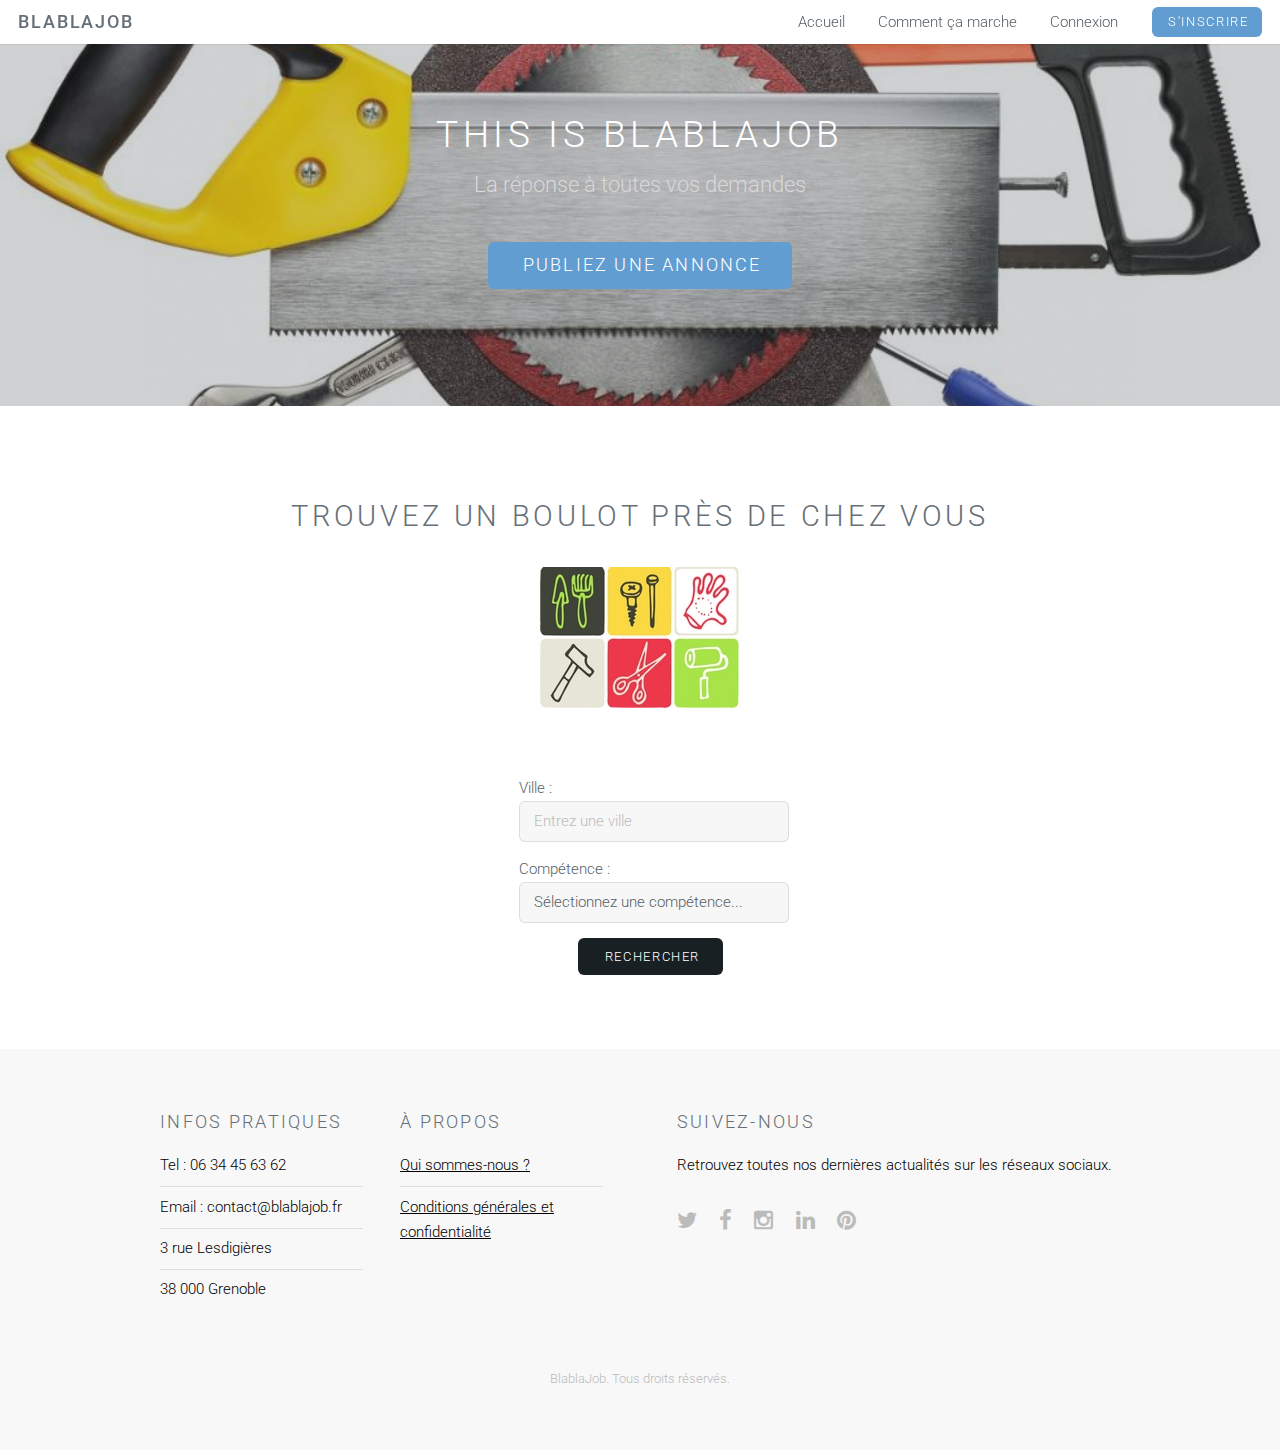
<file: projet_web/src/main/webapp/index.html>
<!DOCTYPE html>

<html>
    <head>
        <title>BlablaJob</title>
        <meta charset="UTF-8">
        <meta name="viewport" content="width=device-width, initial-scale=1.0">
        
        <!--Script-->
        <script src="js/jquery.min.js"></script>
        <script src="js/skel.min.js"></script>
        <script src="js/init.js"></script>
    </head>
    
    
    <body>

        <!-- Header A mettre sur chaque page html/jsp -->
        <header id="header">
            <h1><a>BlablaJob</a></h1>
            <nav id="nav">
                <ul>
                    <li><a href="index.html">Accueil</a></li>
                    <li><a href="comment_ca_marche.html">Comment ça marche</a></li>
                    <li><a href="connexion.jsp">Connexion</a></li>
                    <li><a href="inscrire.jsp" class="button special">S'inscrire</a></li>
                </ul>
            </nav>
        </header>

        <!-- Banner -->
        <section id="banner">
            <div class="inner">
                <h2>This is BlablaJob</h2>
                <p>La réponse à toutes vos demandes</p>
                <div class="actions">
                    <a href="poster_annonce_non_co.html" class="button big special">Publiez une annonce</a>
                </div>
            </div>
        </section>

        <!-- One -->
        <section id="one" class="wrapper style1">
            <header class="major">
                <h2>Trouvez un boulot près de chez vous </h2>
                <img src="images/logo.jpg" alt="Logo de BlablaJob" />
            </header>

            <div class="container">
                <div class="row">
                    <div id="section_1">
                        <form method="post" action="controleurtache">
                            <div class="form_row"> 
                                <label for="ville">Ville : </label>
                                <input class="main" type="text" name="city" value="" placeholder="Entrez une ville" /> </div>
                            <div class="form_row"> 
                                <label for="competence">Compétence : </label>
                                <select class="main" name="skill">
                                    <option value="-1">Sélectionnez une compétence...</option>
                                    <option value="1">Bricolage</option>
                                    <option value="2">Ménage</option>
                                    <option value="3">Jardinage</option>
                                    <option value="4">Pyrogravure sur boîte de camembert</option>
                                    <option value="5">Peinture</option>
                                    <option value="6">Réparation</option>
                                    <option value="7">Cuisine</option>
                                    <option value="8">Aide à la personne</option>
                                </select>
                            </div>
                            <div class="form_row" id="recherche"> 
                                <input class="main" type="submit" value="Rechercher" name="search" />
                                <input type="hidden" name="action" value="rechercher2" />
                            </div>        
                        </form>
                    </div>
                </div>
            </div>
        </section><!-- end of section 1 -->		

        <!-- Footer PAREIL A mettre sur chaque page jsp/html-->
        <footer id="footer">
            <div class="container">
                <div class="row double">
                    <div class="6u">
                        <div class="row collapse-at-2">
                            <div class="6u">
                                <h3>Infos pratiques</h3>
                                <ul class="alt">
                                    <li> Tel : 06 34 45 63 62</li>
                                    <li> Email : contact@blablajob.fr </li>
                                    <li> 3 rue Lesdigières </li>
                                    <li>  38 000 Grenoble</li>
                                </ul>
                            </div>
                            <div class="6u">
                                <h3>À propos</h3>
                                <ul class="alt">
                                    <li><a href="quisommesnous.html">Qui sommes-nous ?</a></li>
                                    <li><a href="conditions.html">Conditions générales et confidentialité</a></li>
                                </ul>
                            </div>
                        </div>
                    </div>
                    <div class="6u">
                        <h3>Suivez-nous</h3>
                        <p> Retrouvez toutes nos dernières actualités sur les réseaux sociaux. </p>
                        <ul class="icons">
                            <li><a href="https://twitter.com/" class="icon fa-twitter"><span class="label">Twitter</span></a></li>
                            <li><a href="https://www.facebook.com/" class="icon fa-facebook"><span class="label">Facebook</span></a></li>
                            <li><a href="https://www.instagram.com/" class="icon fa-instagram"><span class="label">Instagram</span></a></li>
                            <li><a href="https://fr.linkedin.com/" class="icon fa-linkedin"><span class="label">LinkedIn</span></a></li>
                            <li><a href="https://fr.pinterest.com/" class="icon fa-pinterest"><span class="label">Pinterest</span></a></li>
                        </ul>
                    </div>
                </div>
                <ul class="copyright">
                    <li>BlablaJob. Tous droits réservés.</li>
                </ul>
            </div>
        </footer>

    </body>
</html>
</file>
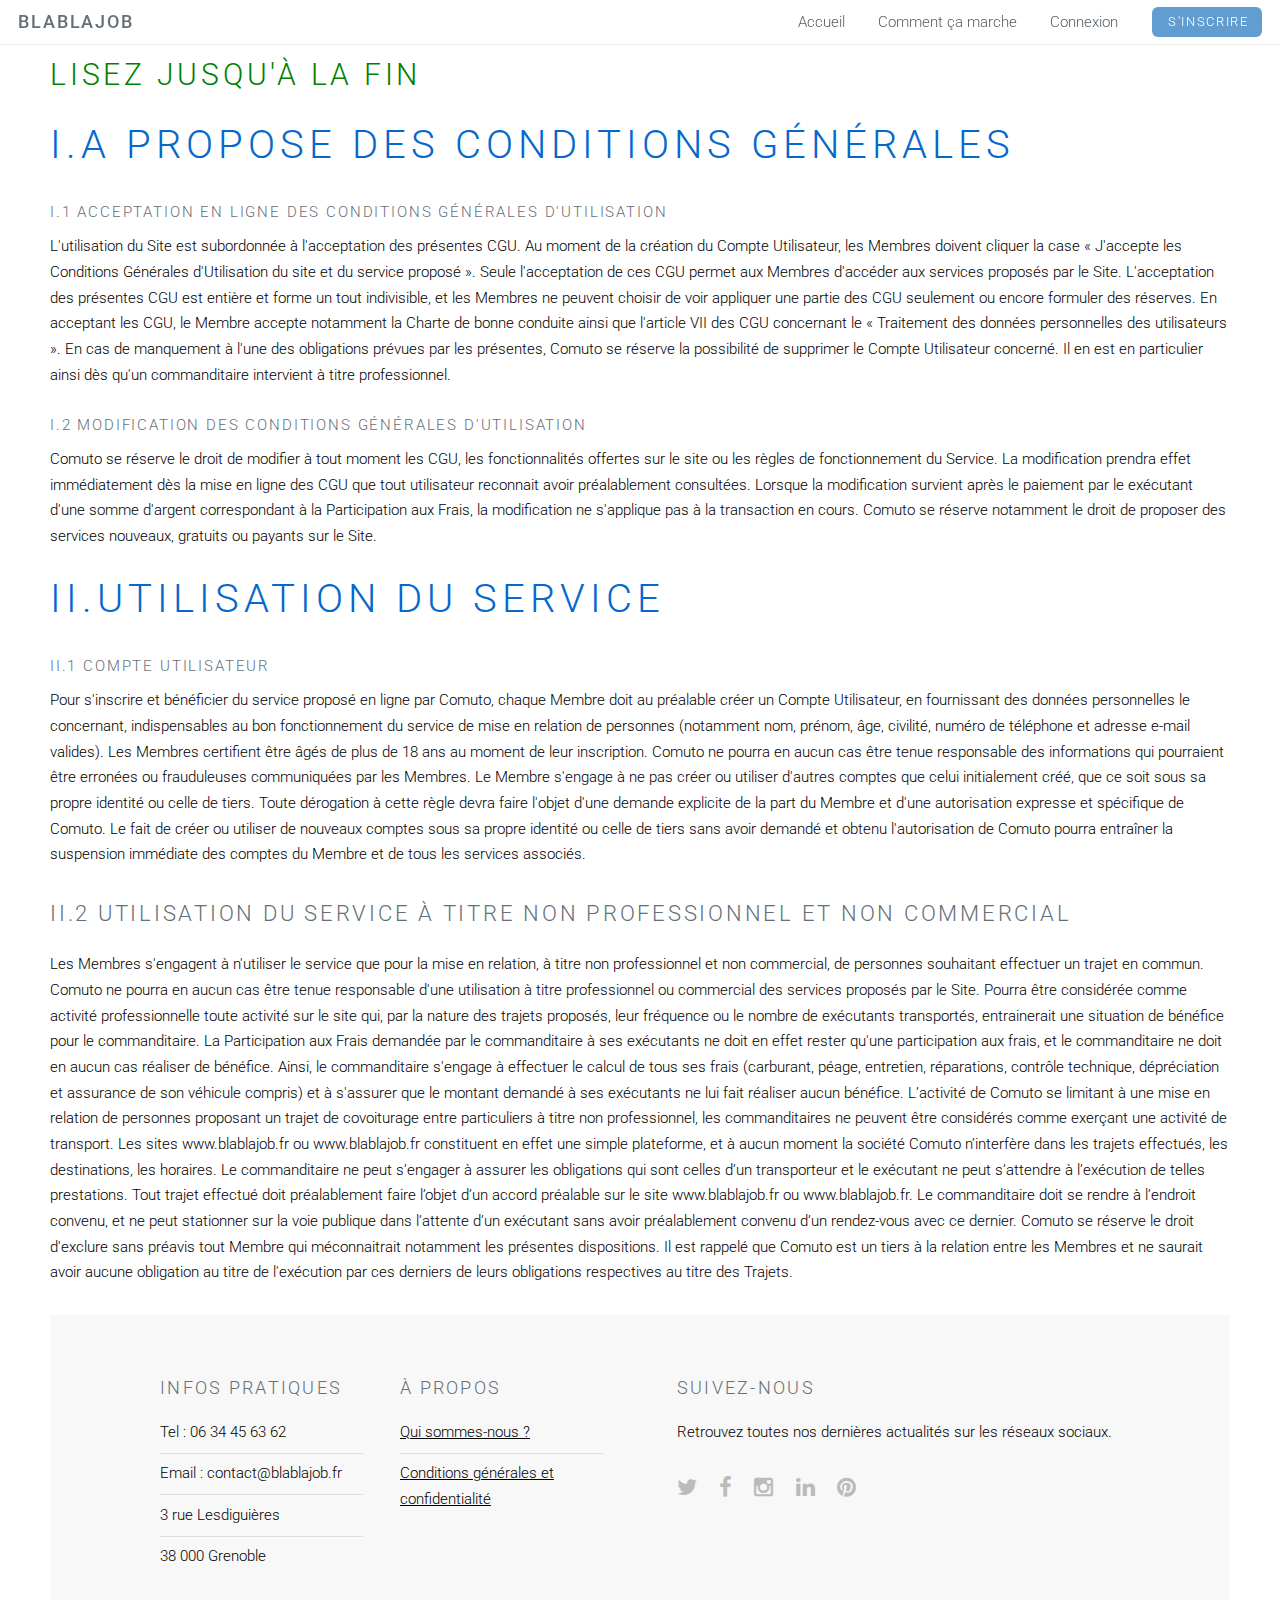
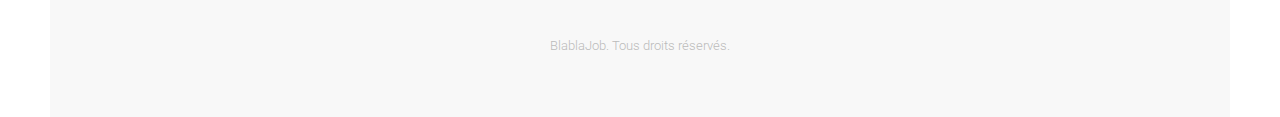
<file: projet_web/src/main/webapp/conditions.html>
<!DOCTYPE html>
<!--
To change this license header, choose License Headers in Project Properties.
To change this template file, choose Tools | Templates
and open the template in the editor.
-->
<html>


    <head>
        <title>Conditions générales | BlaBlaJob </title>
        <meta charset="UTF-8">
        <meta name="viewport" content="width=device-width, initial-scale=1.0">
        
        <script src="js/jquery.min.js"></script>
        <script src="js/skel.min.js"></script>
        <script src="js/init.js"></script>
        <link rel="stylesheet" type="text/css" href="./css/comment_ca_marche.css"/>
    </head>

    <body>
        <!-- Header A mettre sur chaque page html/jsp -->
        <header id="header">
            <h1><a>BlablaJob</a></h1>
            <nav id="nav">
                <ul>
                    <li><a href="index.html">Accueil</a></li>
                    <li><a href="comment_ca_marche.html">Comment ça marche</a></li>
                    <li><a href="connexion.jsp">Connexion</a></li>
                    <li><a href="inscrire.jsp" class="button special">S'inscrire</a></li>
                </ul>
            </nav>
        </header>
        <br/>
        <p></p>

        <h2 class="comment">Lisez jusqu'à la fin</h2>

        <h1 class="commentbis">
            I.A propose des conditions générales
        </h1>
        <h1>I.1 Acceptation en ligne des Conditions Générales d'Utilisation</h1>

 
        <p>
L'utilisation du Site est subordonnée à l'acceptation des présentes CGU. Au moment de la création du Compte Utilisateur, les Membres doivent cliquer la case « J'accepte les Conditions Générales d'Utilisation du site et du service proposé ».
Seule l'acceptation de ces CGU permet aux Membres d'accéder aux services proposés par le Site. L'acceptation des présentes CGU est entière et forme un tout indivisible, et les Membres ne peuvent choisir de voir appliquer une partie des CGU seulement ou encore formuler des réserves.
En acceptant les CGU, le Membre accepte notamment la Charte de bonne conduite ainsi que l'article VII des CGU concernant le « Traitement des données personnelles des utilisateurs ».
En cas de manquement à l'une des obligations prévues par les présentes, Comuto se réserve la possibilité de supprimer le Compte Utilisateur concerné. Il en est en particulier ainsi dès qu'un commanditaire intervient à titre professionnel.
        </p>
 
<h1>I.2 Modification des Conditions Générales d'Utilisation</h1>

 
<p>
Comuto se réserve le droit de modifier à tout moment les CGU, les fonctionnalités offertes sur le site ou les règles de fonctionnement du Service.
La modification prendra effet immédiatement dès la mise en ligne des CGU que tout utilisateur reconnait avoir préalablement consultées.
Lorsque la modification survient après le paiement par le exécutant d'une somme d'argent correspondant à la Participation aux Frais, la modification ne s'applique pas à la transaction en cours.
Comuto se réserve notamment le droit de proposer des services nouveaux, gratuits ou payants sur le Site.
</p>

<h1 class="commentbis">
            II.Utilisation du Service
        </h1>
<h1>II.1 Compte utilisateur</h1>

 
<p>
Pour s'inscrire et bénéficier du service proposé en ligne par Comuto, chaque Membre 
doit au préalable créer un Compte Utilisateur, en fournissant des données personnelles 
le concernant, indispensables au bon fonctionnement du service de mise en relation de 
personnes (notamment nom, prénom, âge, civilité, numéro de téléphone et adresse e-mail valides).
Les Membres certifient être âgés de plus de 18 ans au moment de leur inscription.
Comuto ne pourra en aucun cas être tenue responsable des informations qui pourraient être erronées
ou frauduleuses communiquées par les Membres.

Le Membre s'engage à ne pas créer ou utiliser d'autres comptes que celui initialement créé,
que ce soit sous sa propre identité ou celle de tiers. Toute dérogation à cette règle 
devra faire l'objet d'une demande explicite de la part du Membre et d'une autorisation 
expresse et spécifique de Comuto. Le fait de créer ou utiliser de nouveaux comptes sous 
sa propre identité ou celle de tiers sans avoir demandé et obtenu l'autorisation de Comuto
pourra entraîner la suspension immédiate des comptes du Membre et de tous les services associés.
</p>

<h2>
    II.2 Utilisation du Service à titre non professionnel et non commercial
</h2>
<p>
Les Membres s'engagent à n'utiliser le service que pour la mise en relation, à titre non professionnel et non commercial, de personnes souhaitant effectuer un trajet en commun.
Comuto ne pourra en aucun cas être tenue responsable d'une utilisation à titre professionnel ou commercial des services proposés par le Site.

Pourra être considérée comme activité professionnelle toute activité sur le site qui, par la nature des trajets proposés, leur fréquence ou le nombre de exécutants transportés, entrainerait une situation de bénéfice pour le commanditaire. La Participation aux Frais demandée par le commanditaire à ses exécutants ne doit en effet rester qu'une participation aux frais, et le commanditaire ne doit en aucun cas réaliser de bénéfice. Ainsi, le commanditaire s'engage à effectuer le calcul de tous ses frais (carburant, péage, entretien, réparations, contrôle technique, dépréciation et assurance de son véhicule compris) et à s'assurer que le montant demandé à ses exécutants ne lui fait réaliser aucun bénéfice.

L’activité de Comuto se limitant à une mise en relation de personnes proposant un trajet de covoiturage entre particuliers à titre non professionnel, les commanditaires ne peuvent être considérés comme exerçant une activité de transport. Les sites www.blablajob.fr ou www.blablajob.fr  constituent en effet une simple plateforme, et à aucun moment la société Comuto n’interfère dans les trajets effectués, les destinations, les horaires. Le commanditaire ne peut s’engager  à assurer les obligations qui sont celles d’un transporteur et le exécutant ne peut s’attendre à l’exécution de telles prestations.

Tout trajet effectué doit préalablement faire l’objet d’un accord préalable sur le site www.blablajob.fr ou www.blablajob.fr. Le commanditaire doit se rendre à l’endroit convenu, et ne peut stationner sur la voie publique dans l’attente d’un exécutant sans avoir préalablement convenu d’un rendez-vous avec ce dernier.

Comuto se réserve le droit d'exclure sans préavis tout Membre qui méconnaitrait notamment les présentes dispositions.

Il est rappelé que Comuto est un tiers à la relation entre les Membres et ne saurait avoir aucune obligation au titre 
de l'exécution par ces derniers de leurs obligations respectives au titre des Trajets.
</p>
<!-- Footer PAREIL A mettre sur chaque page jsp/html-->
        <footer id="footer">
            <div class="container">
                <div class="row double">
                    <div class="6u">
                        <div class="row collapse-at-2">
                            <div class="6u">
                                <h3>Infos pratiques</h3>
                                <ul class="alt">
                                    <li> Tel : 06 34 45 63 62 </li>
                                    <li> Email : contact@blablajob.fr </li>
                                    <li> 3 rue Lesdiguières </li>
                                    <li> 38 000 Grenoble </li>
                                </ul>
                            </div>
                            <div class="6u">
                                <h3>À propos</h3>
                                <ul class="alt">
                                    <li><a href="quisommesnous.html">Qui sommes-nous ?</a></li>
                                    <li><a href="conditions.html">Conditions générales et confidentialité</a></li>
                                </ul>
                            </div>
                        </div>
                    </div>
                    <div class="6u">
                        <h3>Suivez-nous</h3>
                        <p> Retrouvez toutes nos dernières actualités sur les réseaux sociaux. </p>
                        <ul class="icons">
                            <li><a href="https://twitter.com/" class="icon fa-twitter"><span class="label">Twitter</span></a></li>
                            <li><a href="https://www.facebook.com/" class="icon fa-facebook"><span class="label">Facebook</span></a></li>
                            <li><a href="https://www.instagram.com/" class="icon fa-instagram"><span class="label">Instagram</span></a></li>
                            <li><a href="https://fr.linkedin.com/" class="icon fa-linkedin"><span class="label">LinkedIn</span></a></li>
                            <li><a href="https://fr.pinterest.com/" class="icon fa-pinterest"><span class="label">Pinterest</span></a></li>
                        </ul>
                    </div>
                </div>
                <ul class="copyright">
                    <li>BlablaJob. Tous droits réservés.</li>
                </ul>
            </div>
        </footer>

    </body>

</html>
</file>
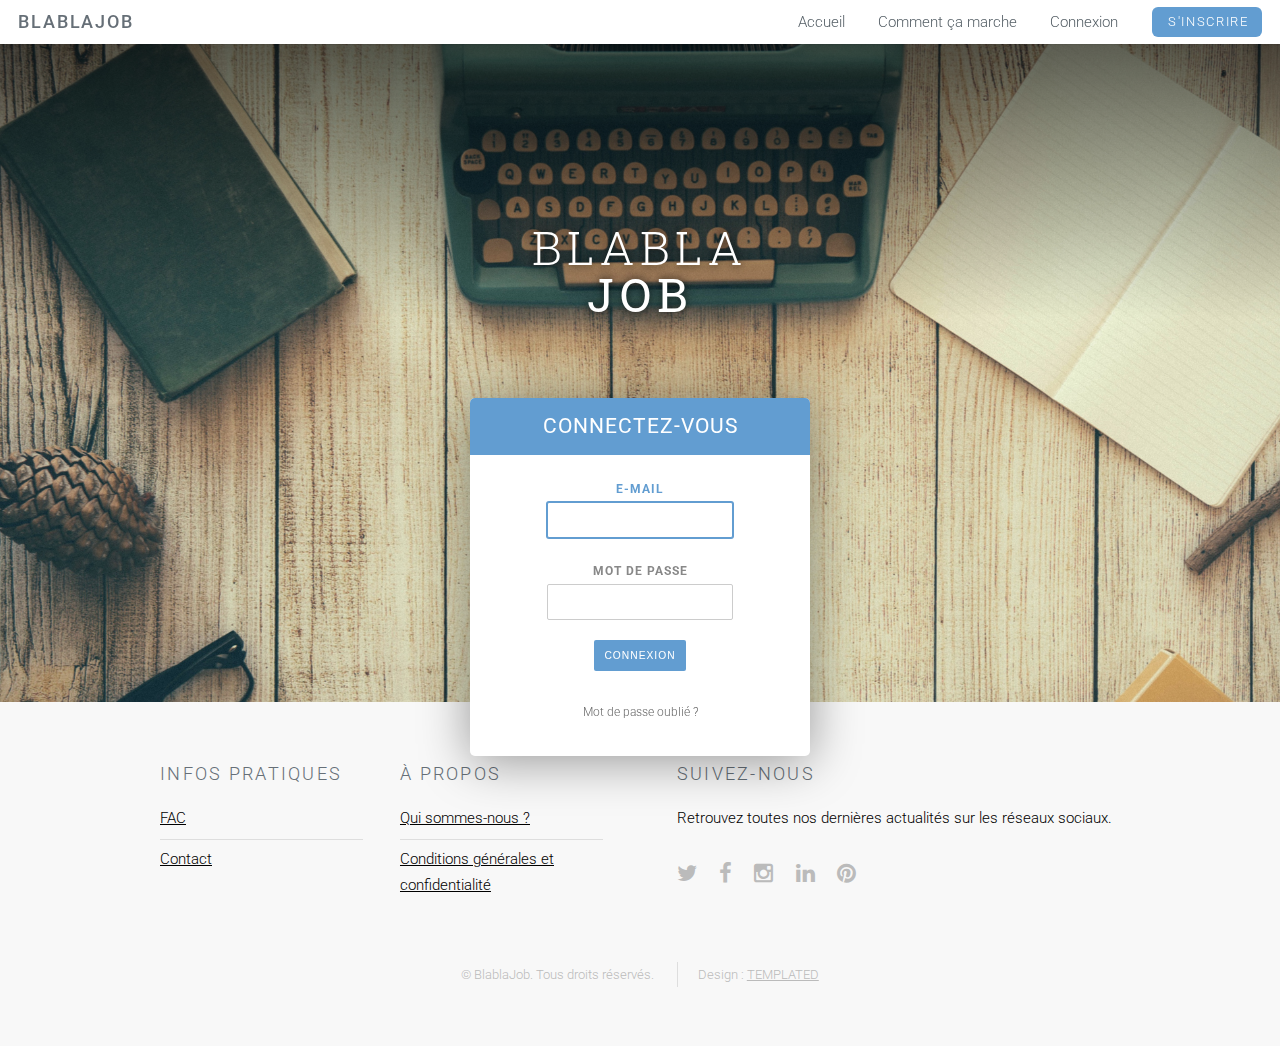
<file: projet_web/src/main/webapp/connexion.html>
<!DOCTYPE html>
<!--
To change this license header, choose License Headers in Project Properties.
To change this template file, choose Tools | Templates
and open the template in the editor.
-->
<html>
    <head>
        <title>Se connecter</title>
        <meta charset="UTF-8">
        <meta name="viewport" content="width=device-width, initial-scale=1.0">
        
        <script src="js/jquery.min.js"></script>
        <script src="js/skel.min.js"></script>
        <script src="js/skel-layers.min.js"></script>
        <script src="js/init.js"></script>	
        <script src="https://ajax.googleapis.com/ajax/libs/jquery/2.1.4/jquery.min.js"></script>

        <!-- Google Fonts -->
        <link href='https://fonts.googleapis.com/css?family=Roboto+Slab:400,100,300,700|Lato:400,100,300,700,900' rel='stylesheet' type='text/css'>

        <link rel="stylesheet" href="css/animate.css">
        <!-- Custom Stylesheet -->
        <link rel="stylesheet" href="css/style_log_in.css">

        <noscript>
        <link rel="stylesheet" href="css/style.css">
        <link rel="stylesheet" href="css/skel.css">
        <link rel="stylesheet" href="css/xlarge.css">
        </noscript>

    </head>

    <body>
        <!-- Header -->
        <header id="header" class="skel-layers-fixed">
            <h1><a href="#">BlablaJob</a></h1>
            <nav id="nav">
                <ul>
                    <li><a href="index.html">Accueil</a></li>
                    <li><a href="#">Comment ça marche</a></li>
                    <li><a href="connexion.html">Connexion</a></li>
                    <li><a href="inscrire.jsp" class="button special">S'inscrire</a></li>
                </ul>
            </nav>
        </header>
        <div class="container1">
            <div class="top">
                <h1 id="title" class="hidden"><span id="logo">Blabla <span>Job</span></span></h1>
            </div>
            <div class="login-box animated fadeInUp">
                <div class="box-header">
                    <h2>Connectez-vous</h2>
                </div>
                <form method="get" action="#">
                    <label for="username">E-mail</label>
                    <br/>
                    <input type="text" id="username">
                    <br/>
                    <label for="password">Mot de passe</label>
                    <br/>
                    <input type="password" id="password">
                    <br/>
                    <button type="submit">Connexion</button>
                    <br/>
                </form>
                <a id="bis" href="#"><p class="small">Mot de passe oublié ?</p></a>
            </div>
        </div>
        <br/>

        <!-- Footer -->
        <footer id="footer">
            <div class="container">
                <div class="row double">
                    <div class="6u">
                        <div class="row collapse-at-2">
                            <div class="6u">
                                <h3>Infos pratiques</h3>
                                <ul class="alt">
                                    <li><a href="#">FAC</a></li>
                                    <li><a href="#">Contact</a></li>
                                </ul>
                            </div>
                            <div class="6u">
                                <h3>À propos</h3>
                                <ul class="alt">
                                    <li><a href="#">Qui sommes-nous ?</a></li>
                                    <li><a href="#">Conditions générales et confidentialité</a></li>
                                </ul>
                            </div>
                        </div>
                    </div>
                    <div class="6u">
                        <h3>Suivez-nous</h3>
                        <p> Retrouvez toutes nos dernières actualités sur les réseaux sociaux. </p>
                        <ul class="icons">
                            <li><a href="#" class="icon fa-twitter"><span class="label">Twitter</span></a></li>
                            <li><a href="#" class="icon fa-facebook"><span class="label">Facebook</span></a></li>
                            <li><a href="#" class="icon fa-instagram"><span class="label">Instagram</span></a></li>
                            <li><a href="#" class="icon fa-linkedin"><span class="label">LinkedIn</span></a></li>
                            <li><a href="#" class="icon fa-pinterest"><span class="label">Pinterest</span></a></li>
                        </ul>
                    </div>
                </div>
                <ul class="copyright">
                    <li>&copy; BlablaJob. Tous droits réservés.</li>
                    <li>Design : <a href="http://templated.co">TEMPLATED</a></li>
                </ul>
            </div>
        </footer>
    </body>

    <script>
        $(document).ready(function () {
            $('#logo').addClass('animated fadeInDown');
            $("input:text:visible:first").focus();
        });
        $('#username').focus(function () {
            $('label[for="username"]').addClass('selected');
        });
        $('#username').blur(function () {
            $('label[for="username"]').removeClass('selected');
        });
        $('#password').focus(function () {
            $('label[for="password"]').addClass('selected');
        });
        $('#password').blur(function () {
            $('label[for="password"]').removeClass('selected');
        });
    </script>
</html>
</file>
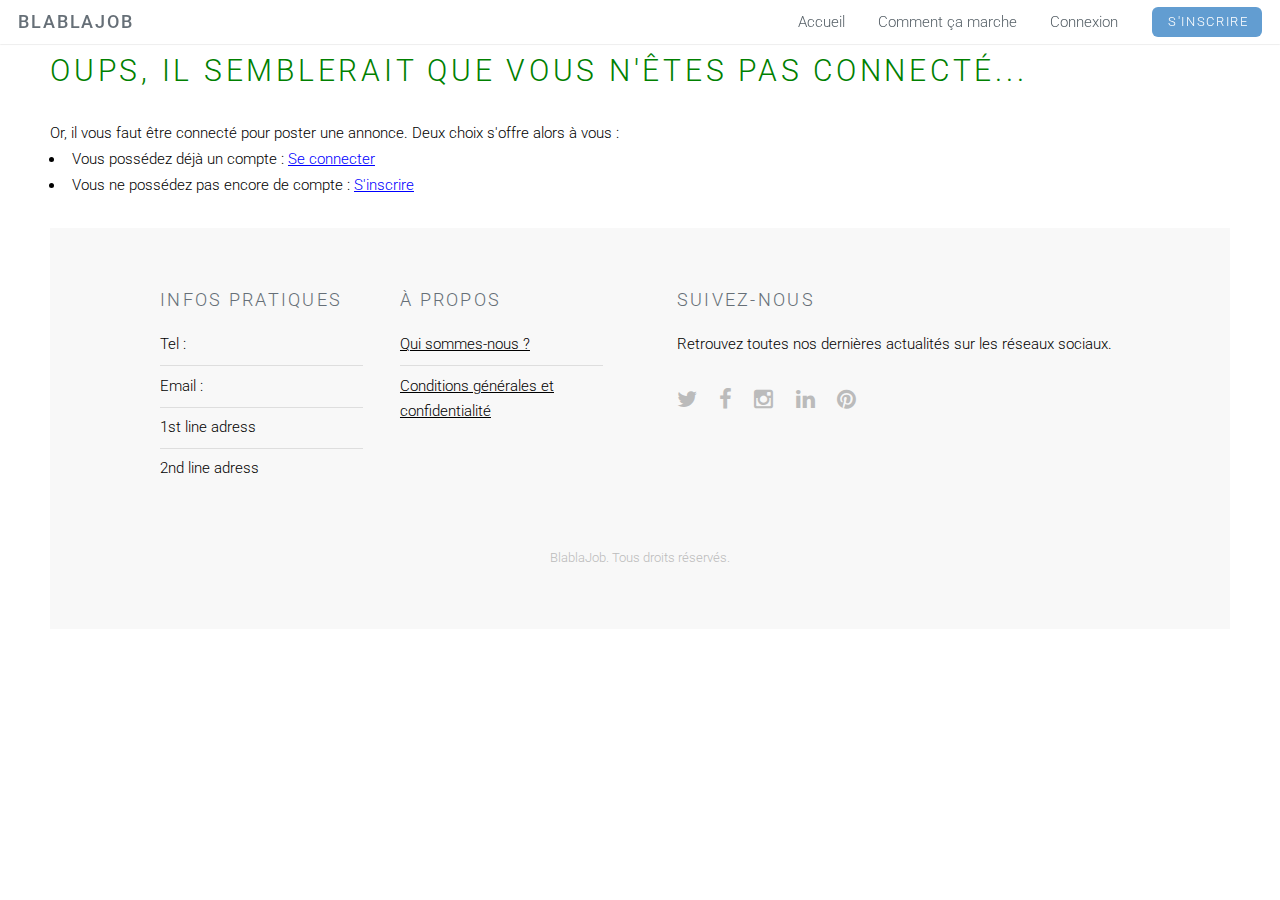
<file: projet_web/src/main/webapp/poster_annonce_non_co.html>
<!DOCTYPE html>
<!--
To change this license header, choose License Headers in Project Properties.
To change this template file, choose Tools | Templates
and open the template in the editor.
-->
<html>
    <head>
        <title>Qui êtes-vous?</title>
        <meta charset="UTF-8">
        <meta name="viewport" content="width=device-width, initial-scale=1.0">
        <!-- Script de la page comment_ça_marche-->
        <script src="js/jquery.min.js"></script>
        <script src="js/skel.min.js"></script>
        <script src="js/init.js"></script>
        <link rel="stylesheet" type="text/css" href="./css/comment_ca_marche.css"/>
    </head>


    <body>
        <!-- Header A mettre sur chaque page -->
        <header id="header">
            <h1><a>BlablaJob</a></h1>
            <nav id="nav">
                <ul>
                    <li><a href="index.html">Accueil</a></li>
                    <li><a href="comment_ca_marche.html">Comment ça marche</a></li>
                    <li><a href="connexion.jsp">Connexion</a></li>
                    <li><a href="inscrire.jsp" class="button special">S'inscrire</a></li>
                </ul>
            </nav>
        </header>
        <form  class="af-form" id="af-form" method="get" action="cookieannonce">
            <br><br>
            <h1 class='comment' id='comment'>Oups, il semblerait que vous n'êtes pas connecté...</h1>
            Or, il vous faut être connecté pour poster une annonce. Deux choix s'offre alors à vous : 
            <ul>
                <li>
                    Vous possédez déjà un compte : <a href='connexion.jsp' class='souligne'>Se connecter</a>
                </li>
                <li>
                    Vous ne possédez pas encore de compte : <a href='inscrire.jsp' class='souligne'>S'inscrire</a>
                </li>
            </ul>
            
               
        
        </form>
         <!-- Footer PAREIL A mettre sur chaque page jsp/html-->
    <footer id="footer">
        <div class="container">
            <div class="row double">
                <div class="6u">
                    <div class="row collapse-at-2">
                        <div class="6u">
                            <h3>Infos pratiques</h3>
                            <ul class="alt">
                                <li> Tel : </li>
                                <li> Email : </li>
                                <li> 1st line adress </li>
                                <li> 2nd line adress </li>
                            </ul>
                        </div>
                        <div class="6u">
                            <h3>À propos</h3>
                            <ul class="alt">
                                <li><a href="quisommesnous.html">Qui sommes-nous ?</a></li>
                                <li><a href="conditions.html">Conditions générales et confidentialité</a></li>
                            </ul>
                        </div>
                    </div>
                </div>
                <div class="6u">
                    <h3>Suivez-nous</h3>
                    <p> Retrouvez toutes nos dernières actualités sur les réseaux sociaux. </p>
                    <ul class="icons">
                        <li><a href="https://twitter.com/" class="icon fa-twitter"><span class="label">Twitter</span></a></li>
                        <li><a href="https://www.facebook.com/" class="icon fa-facebook"><span class="label">Facebook</span></a></li>
                        <li><a href="https://www.instagram.com/" class="icon fa-instagram"><span class="label">Instagram</span></a></li>
                        <li><a href="https://fr.linkedin.com/" class="icon fa-linkedin"><span class="label">LinkedIn</span></a></li>
                        <li><a href="https://fr.pinterest.com/" class="icon fa-pinterest"><span class="label">Pinterest</span></a></li>
                    </ul>
                </div>
            </div>
            <ul class="copyright">
                <li>BlablaJob. Tous droits réservés.</li>
            </ul>
        </div>
    </footer>

</body>

</html>
</file>
<file: projet_web/src/main/webapp/css/comment_ca_marche.css>
/*
To change this license header, choose License Headers in Project Properties.
To change this template file, choose Tools | Templates
and open the template in the editor.
*/
/* 
    Created on : 25 avr. 2016, 16:28:08
    Author     : sacha
*/

.comment{
    color:green;
    font-size: 30px;
    line-height: 40px;
}

.accueil{
    background-image:url("http://mcetv.fr/wp-content/uploads/2015/11/MOOC-7-semaines-pour-trouver-le-job-de-mes-r%C3%AAves-e1446921437117.jpg");
        
}

.formulaire{
    color:green;
    font-size: 50px;
    line-height: 50px;
}
.commentbis{
    background-color: white;
    color: #0568CD;
    font-size: 40px;
    line-height: 40px;
}
.sous-titre{
    color:grey;
    font-size: 25px;
    text-decoration: underline;
}
.sous-titre-bis{
    color:grey;
    font-size: 25px;
}
.italique{
    color :grey;
    font-style: italic;
}

.souligne{
    color:blue;
    text-decoration: underline;
}

.job{
    color:black;
    font-size:18px;
    font-weight: 400; 
}
body { 
    margin-left:50px;
    margin-right: 50px;
}

table {
    text-align: center;
    vertical-align: middle;
}

.align-left {
    float : left;
    border-right-width: 50px;
}
</file>
<file: projet_web/src/main/webapp/css/style_log_in.css>
body {
    background: url("../images/photo_bg.jpg") no-repeat center center fixed;
    background-size: cover;
}

/* Typography */
h1#title {
    font-family: 'Roboto Slab', serif;
    font-weight: 300;
    font-size: 3.2em;
    color: white;
    text-shadow: 0 0 10px rgba(0,0,0,0.8);
    margin: 0 auto;
    padding-top: 180px;
    max-width: 300px;
    text-align: center;
    position: relative;
    top: 0px;
}

h1#title span span {
    font-weight: 400;
}

h2 {
    text-transform: uppercase;
    color: white;
    font-weight: 400;
    letter-spacing: 1px;
    font-size: 1.4em;
    line-height: 2.8em;
}

a#bis{
    text-decoration: none;
    color: #666;
}

a :hover {
    color: #aeaeae;
}

p.small {
    font-size: 0.8em;
    margin: 20px 0 0;
}


/* Layout */
.container1 {
    margin: 0;
}

.top {
    margin: 0;
    padding: 0;
    width: 100%;
    background: -moz-linear-gradient(top,  rgba(0,0,0,0.6) 0%, rgba(0,0,0,0) 100%); /* FF3.6-15 */
    background: -webkit-linear-gradient(top,  rgba(0,0,0,0.6) 0%,rgba(0,0,0,0) 100%); /* Chrome10-25,Safari5.1-6 */
    background: linear-gradient(to bottom,  rgba(0,0,0,0.6) 0%,rgba(0,0,0,0) 100%); /* W3C, IE10+, FF16+, Chrome26+, Opera12+, Safari7+ */
    filter: progid:DXImageTransform.Microsoft.gradient( startColorstr='#99000000', endColorstr='#00000000',GradientType=0 ); /* IE6-9 */
}

.login-box {
    background-color: white;
    max-width: 340px;
    margin: 0 auto;
    position: relative;
    top: 80px;
    padding-bottom: 30px;
    border-radius: 5px;
    box-shadow: 0 5px 50px rgba(0,0,0,0.4);
    text-align: center;
}

.login-box .box-header {
    background-color: #629DD1;
    margin-top: 0;
    border-radius: 5px 5px 0 0;
}

.login-box label {
    font-weight: 700;
    font-size: .8em;
    color: #888;
    letter-spacing: 1px;
    text-transform: uppercase;
    line-height: 2em;
}

.login-box input {
    margin-bottom: 20px;
    padding: 8px;
    border: 1px solid #ccc;
    border-radius: 2px;
    font-size: .9em;
    color: #888;
}

.login-box input:focus {
    outline: none;
    border-color: #629DD1;
    transition: 0.5s;
    color: #629DD1;
}

.login-box button {
    margin-top: 0px;
    border: 0;
    border-radius: 2px;
    color: white;
    padding: 10px;
    text-transform: uppercase;
    font-weight: 400;
    font-size: 0.7em;
    letter-spacing: 1px;
    background-color: #629DD1;
    cursor:pointer;
    outline: none;
}

.login-box button:hover {
    opacity: 0.7;
    transition: 0.5s;
}

.login-box button:hover {
    opacity: 0.7;
    transition: 0.5s;
}

.selected {
    color: #629DD1!important;
    transition: 0.5s;
}

/* Animation Delay */
#logo {
    -webkit-animation-duration: 1s;
    -webkit-animation-delay: 2s;
}

.login-box {
    -webkit-animation-duration: 1s;
    -webkit-animation-delay: 1s;
}
</file>
<file: projet_web/src/main/webapp/css/style.css>
@charset "UTF-8";
@import url(font-awesome.min.css);
@import url("http://fonts.googleapis.com/css?family=Roboto:500,300");

/*
        Ion by TEMPLATED
        templated.co @templatedco
        Released for free under the Creative Commons Attribution 3.0 license (templated.co/license)
*/

/* Basic */

body {
    background: #fff;
}

.other {
    background-image:url(../images/banner.jpg);
    background-repeat:no-repeat;
    background-size:100%;
}

body, input, select, textarea {
    color: #555f66;
    color:black;
    font-family: "Roboto", Helvetica, sans-serif;
    font-size: 14pt;
    font-weight: 300;
    line-height: 1.75em;
}

a {
    color: #629DD1;
    text-decoration: underline;
}

a:hover {
    text-decoration: none;
}

strong, b {
    color: #666f77;
    font-weight: 500;
}

em, i {
    font-style: italic;
}

p {
    margin: 0 0 2em 0;
}

h1, h2, h3, h4, h5, h6 {
    color: #666f77;
    font-weight: 300;
    line-height: 1em;
    margin: 0 0 1em 0;
    text-transform: uppercase;
    letter-spacing: 0.125em;
}

h1 a, h2 a, h3 a, h4 a, h5 a, h6 a {
    color: inherit;
    text-decoration: none;
}

h2 {
    font-size: 1.5em;
    line-height: 1.5em;
}

h3 {
    font-size: 1.25em;
    line-height: 1.5em;
}

h4 {
    font-size: 1em;
    line-height: 1.5em;
}

h5 {
    font-size: 0.9em;
    line-height: 1.5em;
}

h6 {
    font-size: 0.7em;
    line-height: 1.5em;
}

sub {
    font-size: 0.8em;
    position: relative;
    top: 0.5em;
}

sup {
    font-size: 0.8em;
    position: relative;
    top: -0.5em;
}

hr {
    border: 0;
    border-bottom: solid 1px rgba(144, 144, 144, 0.25);
    margin: 3em 0;
}

hr.major {
    margin: 2em 0 5em 0;
}

blockquote {
    border-left: solid 4px rgba(144, 144, 144, 0.25);
    font-style: italic;
    margin: 0 0 2em 0;
    padding: 0.5em 0 0.5em 2em;
}

code {
    background: rgba(144, 144, 144, 0.075);
    border-radius: 6px;
    border: solid 1px rgba(144, 144, 144, 0.25);
    font-family: "Courier New", monospace;
    font-size: 0.9em;
    margin: 0 0.25em;
    padding: 0.25em 0.65em;
}

pre {
    -webkit-overflow-scrolling: touch;
    font-family: "Courier New", monospace;
    font-size: 0.9em;
    margin: 0 0 2em 0;
    overflow-x: auto;
}

pre code {
    display: block;
    line-height: 1.75em;
    padding: 1em 1.5em;
}

.align-left {
    text-align: left;
}

.align-center {
    text-align: center;
}

.align-right {
    text-align: right;
}

/* Section/Article */

section.special, article.special {
    text-align: center;
}

header p {
    color: #bbb;
    position: relative;
    margin: 0 0 1.5em 0;
}

header h2 + p {
    font-size: 1.25em;
    margin-top: -1em;
    line-height: 1.5em;
}

header h3 + p {
    font-size: 1.1em;
    margin-top: -0.85em;
    line-height: 1.5em;
}

header h4 + p,
header h5 + p,
header h6 + p {
    font-size: 0.9em;
    margin-top: -0.75em;
    line-height: 1.5em;
}

header.major {
    text-align: center;
    margin: 0 0 4em 0;
}

header.major h2 {
    font-size: 2em;
}

header.major h2 + p {
    font-size: 1.5em;
    margin: -1em 0 2em 0;
}

/* Form */

form {
    margin: 0 0 2em 0;
}

label.main {
    color: #666f77;
    display: block;
    font-size: 0.9em;
    font-weight: 500;
    margin: 0 0 1em 0;
}

input.main[type="text"],
input.main[type="password"],
input.main[type="email"],
select.main,
textarea {
    -moz-appearance: none;
    -webkit-appearance: none;
    -o-appearance: none;
    -ms-appearance: none;
    appearance: none;
    background: rgba(144, 144, 144, 0.075);
    border-radius: 6px;
    border: none;
    border: solid 1px rgba(144, 144, 144, 0.25);
    color: inherit;
    display: block;
    outline: 0;
    padding: 0 1em;
    text-decoration: none;
    width: 100%;
}

input[type="text"]:invalid,
input[type="password"]:invalid,
input[type="email"]:invalid,
select:invalid,
textarea:invalid {
    box-shadow: none;
}

input[type="text"]:focus,
input[type="password"]:focus,
input[type="email"]:focus,
select:focus,
textarea:focus {
    border-color: #629DD1;
    box-shadow: 0 0 0 1px #629DD1;
}

.select-wrapper {
    text-decoration: none;
    display: block;
    position: relative;
}

.select-wrapper:before {
    content: "";
    -moz-osx-font-smoothing: grayscale;
    -webkit-font-smoothing: antialiased;
    font-family: FontAwesome;
    font-style: normal;
    font-weight: normal;
    text-transform: none !important;
}

.select-wrapper:before {
    color: rgba(144, 144, 144, 0.25);
    display: block;
    height: 2.75em;
    line-height: 2.75em;
    pointer-events: none;
    position: absolute;
    right: 0;
    text-align: center;
    top: 0;
    width: 2.75em;
}

.select-wrapper select::-ms-expand {
    display: none;
}

input[type="text"],
input[type="password"],
input[type="email"],
select {
    height: 2.75em;
}

textarea {
    padding: 0.75em 1em;
}

input[type="checkbox"],
input[type="radio"] {
    -moz-appearance: none;
    -webkit-appearance: none;
    -o-appearance: none;
    -ms-appearance: none;
    appearance: none;
    display: block;
    float: left;
    margin-right: -2em;
    opacity: 0;
    width: 1em;
    z-index: -1;
}

input[type="checkbox"] + label,
input[type="radio"] + label {
    text-decoration: none;
    color: #555f66;
    cursor: pointer;
    display: inline-block;
    font-size: 1em;
    font-weight: 300;
    padding-left: 2.4em;
    padding-right: 0.75em;
    position: relative;
}

input[type="checkbox"] + label:before,
input[type="radio"] + label:before {
    -moz-osx-font-smoothing: grayscale;
    -webkit-font-smoothing: antialiased;
    font-family: FontAwesome;
    font-style: normal;
    font-weight: normal;
    text-transform: none !important;
}

input[type="checkbox"] + label:before,
input[type="radio"] + label:before {
    background: rgba(144, 144, 144, 0.075);
    border-radius: 6px;
    border: solid 1px rgba(144, 144, 144, 0.25);
    content: '';
    display: inline-block;
    height: 1.65em;
    left: 0;
    line-height: 1.58125em;
    position: absolute;
    text-align: center;
    top: 0;
    width: 1.65em;
}

input[type="checkbox"]:checked + label:before,
input[type="radio"]:checked + label:before {
    background: #192024;
    border-color: #192024;
    color: #ffffff;
    content: '\f00c';
}

input[type="checkbox"]:focus + label:before,
input[type="radio"]:focus + label:before {
    border-color: #629DD1;
    box-shadow: 0 0 0 1px #629DD1;
}

input[type="checkbox"] + label:before {
    border-radius: 6px;
}

input[type="radio"] + label:before {
    border-radius: 100%;
}

::-webkit-input-placeholder {
    color: #bbb !important;
    opacity: 1.0;
}

:-moz-placeholder {
    color: #bbb !important;
    opacity: 1.0;
}

::-moz-placeholder {
    color: #bbb !important;
    opacity: 1.0;
}

:-ms-input-placeholder {
    color: #bbb !important;
    opacity: 1.0;
}

.formerize-placeholder {
    color: #bbb !important;
    opacity: 1.0;
}

/* Box */

.box {
    border-radius: 6px;
    border: solid 1px rgba(144, 144, 144, 0.25);
    margin-bottom: 2em;
    padding: 3em 2em;
}

.box > :last-child,
.box > :last-child > :last-child,
.box > :last-child > :last-child > :last-child {
    margin-bottom: 0;
}

.box.alt {
    border: 0;
    border-radius: 0;
    padding: 0;
}

/* Icon */

.icon {
    text-decoration: none;
    border-bottom: none;
    position: relative;
}

.icon:before {
    -moz-osx-font-smoothing: grayscale;
    -webkit-font-smoothing: antialiased;
    font-family: FontAwesome;
    font-style: normal;
    font-weight: normal;
    text-transform: none !important;
}

.icon > .label {
    display: none;
}

.icon.major {
    display: inline-block;
    margin: 0 0 1.25em 0;
    color: #ffffff;
    background: #629DD1;
    width: 3em;
    height: 3em;
    font-size: 2em;
    text-align: center;
    line-height: 3em;
    border-radius: 100%;
    box-shadow: 0 0 0 10px #fff, 0 0 0 11px rgba(144, 144, 144, 0.25);
}

/* Image */

.image {
    border-radius: 6px;
    border: 0;
    display: inline-block;
    position: relative;
}

.image img {
    border-radius: 6px;
    display: block;
}

.image.left {
    float: left;
    padding: 0 1.5em 1em 0;
    top: 0.25em;
}

.image.right {
    float: right;
    padding: 0 0 1em 1.5em;
    top: 0.25em;
}

.image.fit {
    display: block;
    margin: 0 0 2em 0;
    width: 100%;
}

.image.fit img {
    display: block;
    width: 100%;
}

/* List */

ol {
    list-style: decimal;
    margin: 0 0 2em 0;
    padding-left: 1.25em;
}

ol li {
    padding-left: 0.25em;
}

ul {
    list-style: disc;
    margin: 0 0 2em 0;
    padding-left: 1em;
}

ul li {
    padding-left: 0.5em;
}

ul.alt {
    list-style: none;
    padding-left: 0;
}

ul.alt li {
    border-top: solid 1px rgba(144, 144, 144, 0.25);
    padding: 0.5em 0;
}

ul.alt li:first-child {
    border-top: 0;
    padding-top: 0;
}

ul.icons {
    cursor: default;
    list-style: none;
    padding-left: 0;
}

ul.icons li {
    display: inline-block;
    padding: 0 1.25em 0 0;
}

ul.icons li:last-child {
    padding-right: 0;
}

ul.icons li .icon:before {
    font-size: 1.5em;
}

ul.actions {
    cursor: default;
    list-style: none;
    padding-left: 0;
}

ul.actions li {
    display: inline-block;
    padding: 0 1em 0 0;
    vertical-align: middle;
}

ul.actions li:last-child {
    padding-right: 0;
}

ul.actions.small li {
    padding: 0 0.5em 0 0;
}

ul.actions.vertical li {
    display: block;
    padding: 1em 0 0 0;
}

ul.actions.vertical li:first-child {
    padding-top: 0;
}

ul.actions.vertical li > * {
    margin-bottom: 0;
}

ul.actions.vertical.small li {
    padding: 0.5em 0 0 0;
}

ul.actions.vertical.small li:first-child {
    padding-top: 0;
}

ul.actions.fit {
    display: table;
    margin-left: -1em;
    padding: 0;
    table-layout: fixed;
    width: calc(100% + 1em);
}

ul.actions.fit li {
    display: table-cell;
    padding: 0 0 0 1em;
}

ul.actions.fit li > * {
    margin-bottom: 0;
}

ul.actions.fit.small {
    margin-left: -0.5em;
    width: calc(100% + 0.5em);
}

ul.actions.fit.small li {
    padding: 0 0 0 0.5em;
}

dl {
    margin: 0 0 2em 0;
}

/* Table */

.table-wrapper {
    -webkit-overflow-scrolling: touch;
    overflow-x: auto;
}

table {
    margin: 0 0 2em 0;
    width: 100%;
}

table tbody tr {
    border: solid 1px rgba(144, 144, 144, 0.25);
    border-left: 0;
    border-right: 0;
}

table tbody tr:nth-child(2n + 1) {
    background-color: rgba(144, 144, 144, 0.075);
}

table td {
    padding: 0.75em 0.75em;
}

table th {
    color: #666f77;
    font-size: 0.9em;
    font-weight: 500;
    padding: 0 0.75em 0.75em 0.75em;
    text-align: left;
}

table thead {
    border-bottom: solid 2px rgba(144, 144, 144, 0.25);
}

table tfoot {
    border-top: solid 2px rgba(144, 144, 144, 0.25);
}

table.alt {
    border-collapse: separate;
}

table.alt tbody tr td {
    border: solid 1px rgba(144, 144, 144, 0.25);
    border-left-width: 0;
    border-top-width: 0;
}

table.alt tbody tr td:first-child {
    border-left-width: 1px;
}

table.alt tbody tr:first-child td {
    border-top-width: 1px;
}

table.alt thead {
    border-bottom: 0;
}

table.alt tfoot {
    border-top: 0;
}

/* Button */

input[type="submit"],
input[type="reset"],
input[type="button"],
.button {
    -moz-appearance: none;
    -webkit-appearance: none;
    -o-appearance: none;
    -ms-appearance: none;
    appearance: none;
    -moz-transition: background-color 0.2s ease-in-out, color 0.2s ease-in-out;
    -webkit-transition: background-color 0.2s ease-in-out, color 0.2s ease-in-out;
    -o-transition: background-color 0.2s ease-in-out, color 0.2s ease-in-out;
    -ms-transition: background-color 0.2s ease-in-out, color 0.2s ease-in-out;
    transition: background-color 0.2s ease-in-out, color 0.2s ease-in-out;
    background-color: #192024;
    border-radius: 6px;
    border: 0;
    color: #ffffff !important;
    cursor: pointer;
    display: inline-block;
    font-weight: 300;
    text-transform: uppercase;
    letter-spacing: 0.125em;
    font-size: 0.9em;
    height: 2.85em;
    line-height: 2.85em;
    padding: 0 1.75em;
    text-align: center;
    text-decoration: none;
    white-space: nowrap;
    text-indent: 0.25em;
}

input[type="submit"]:hover,
input[type="reset"]:hover,
input[type="button"]:hover,
.button:hover {
    background-color: #232d33;
}

input[type="submit"]:active,
input[type="reset"]:active,
input[type="button"]:active,
.button:active {
    background-color: #0f1315;
}

input[type="submit"].icon,
input[type="reset"].icon,
input[type="button"].icon,
.button.icon {
    padding-left: 1.35em;
}

input[type="submit"].icon:before,
input[type="reset"].icon:before,
input[type="button"].icon:before,
.button.icon:before {
    margin-right: 0.5em;
}

input[type="submit"].fit,
input[type="reset"].fit,
input[type="button"].fit,
.button.fit {
    display: block;
    margin: 0 0 1em 0;
    width: 100%;
}

input[type="submit"].small,
input[type="reset"].small,
input[type="button"].small,
.button.small {
    font-size: 0.7em;
}

input[type="submit"].big,
input[type="reset"].big,
input[type="button"].big,
.button.big {
    font-size: 1.2em;
    height: 2.65em;
    line-height: 2.65em;
}

input[type="submit"].alt,
input[type="reset"].alt,
input[type="button"].alt,
.button.alt {
    background-color: transparent;
    box-shadow: inset 0 0 0 1px rgba(144, 144, 144, 0.25);
    color: #666f77 !important;
}

input[type="submit"].alt:hover,
input[type="reset"].alt:hover,
input[type="button"].alt:hover,
.button.alt:hover {
    background-color: rgba(144, 144, 144, 0.075);
}

input[type="submit"].alt:active,
input[type="reset"].alt:active,
input[type="button"].alt:active,
.button.alt:active {
    background-color: rgba(144, 144, 144, 0.2);
}

input[type="submit"].alt.icon:before,
input[type="reset"].alt.icon:before,
input[type="button"].alt.icon:before,
.button.alt.icon:before {
    color: #bbb;
}

input[type="submit"].special,
input[type="reset"].special,
input[type="button"].special,
.button.special {
    background-color: #629DD1;
    color: #ffffff !important;
}

input[type="submit"].special:hover,
input[type="reset"].special:hover,
input[type="button"].special:hover,
.button.special:hover {
    background-color: #76a9d7;
}

input[type="submit"].special:active,
input[type="reset"].special:active,
input[type="button"].special:active,
.button.special:active {
    background-color: #4e91cb;
}

input[type="submit"].disabled, input[type="submit"]:disabled,
input[type="reset"].disabled,
input[type="reset"]:disabled,
input[type="button"].disabled,
input[type="button"]:disabled,
.button.disabled,
.button:disabled {
    background-color: #555f66 !important;
    box-shadow: inset 0 -0.15em 0 0 rgba(0, 0, 0, 0.15);
    color: #fff !important;
    cursor: default;
    opacity: 0.25;
}

/* Wrapper */

.wrapper {
    padding: 6em 0 4em 0;
}

.wrapper.style1 {
    background: #fff;
    color: #555f66;
}

.wrapper.style2 {
    background: #192024;
    color: #c5c7c8;
}

.wrapper.style2 h2, .wrapper.style2 h3, .wrapper.style2 h4, .wrapper.style2 h5, .wrapper.style2 h6 {
    color: #ffffff;
}

.wrapper.style2 header p {
    color: #a3a5a7;
}

.wrapper.style2 .button.alt {
    box-shadow: inset 0 0 0 1px rgba(144, 144, 144, 0.75);
    color: #ffffff !important;
}

.wrapper.style2 .button.alt:hover {
    background-color: rgba(144, 144, 144, 0.275);
}

.wrapper.style2 .button.alt:active {
    background-color: rgba(144, 144, 144, 0.4);
}

.wrapper.style2 .button.alt.icon:before {
    color: #a3a5a7;
}

/* Header */

#skel-layers-wrapper {
    padding-top: 3em;
}

#header {
    background: #fff;
    color: #555f66;
    cursor: default;
    height: 3em;
    left: 0;
    line-height: 3em;
    position: fixed;
    top: 0;
    width: 100%;
    z-index: 10000;
    box-shadow: 0 0 0.1em 0 rgba(0, 0, 0, 0.25);
}

#header h1 {
    color: #666f77;
    font-weight: 500;
    height: inherit;
    left: 1.25em;
    line-height: inherit;
    margin: 0;
    padding: 0;
    position: absolute;
    top: 0;
}

#header h1 a {
    font-size: 1.25em;
}

#header nav {
    height: inherit;
    line-height: inherit;
    position: absolute;
    right: 1.25em;
    top: 0;
    vertical-align: middle;
}

#header nav > ul {
    list-style: none;
    margin: 0;
    padding-left: 0;
}

#header nav > ul > li {
    border-radius: 6px;
    display: inline-block;
    margin-left: 2em;
    padding-left: 0;
}

#header nav > ul > li a {
    -moz-transition: color 0.2s ease-in-out;
    -webkit-transition: color 0.2s ease-in-out;
    -o-transition: color 0.2s ease-in-out;
    -ms-transition: color 0.2s ease-in-out;
    transition: color 0.2s ease-in-out;
    color: #555f66;
    display: inline-block;
    text-decoration: none;
}

#header nav > ul > li a:hover {
    color: #629DD1;
}

#header nav > ul > li:first-child {
    margin-left: 0;
}

#header nav > ul > li .button {
    height: 2.25em;
    line-height: 2.25em;
    margin-bottom: 0;
    padding: 0 1em;
    position: relative;
    top: -0.075em;
    vertical-align: middle;
}

#header .container {
    position: relative;
}

#header .container h1 {
    left: 0;
}

#header .container nav {
    right: 0;
}

/* Banner */

#banner {
    background-color: #666666;
    background-image: url("../images/banner.jpg");
    background-size: cover;
    background-position: center center;
    background-repeat: no-repeat;
    color: #d8d8d8;
    padding: 14em 0;
    text-align: center;
    position: relative;
}

#banner:before {
    content: '';
    position: absolute;
    left: 0;
    top: 0;
    width: 100%;
    height: 100%;
    background: rgba(64, 72, 80, 0.25);
}

#banner .inner {
    position: relative;
    z-index: 1;
}

#banner .inner :last-child {
    margin-bottom: 0;
}

#banner h2, #banner h3, #banner h4, #banner h5, #banner h6 {
    color: #ffffff;
}

#banner .button.alt {
    box-shadow: inset 0 0 0 1px rgba(144, 144, 144, 0.75);
    color: #ffffff !important;
}

#banner .button.alt:hover {
    background-color: rgba(144, 144, 144, 0.275);
}

#banner .button.alt:active {
    background-color: rgba(144, 144, 144, 0.4);
}

#banner .button.alt.icon:before {
    color: #c1c1c1;
}

#banner .button {
    min-width: 12em;
}

#banner h2 {
    font-size: 3.5em;
    line-height: 1em;
    margin: 0 0 0.5em 0;
    padding: 0;
}

#banner p {
    font-size: 1.5em;
    margin-bottom: 2em;
}

#banner p a {
    color: #ffffff;
    text-decoration: none;
}

/* Footer */

#footer {
    background: #f8f8f8;
    padding: 4em 0 6em 0;
}

#footer a {
    color: inherit;
}

#footer .copyright {
    color: #bbb;
    font-size: 0.9em;
    margin: 2em 0 0 0;
    padding: 0;
    text-align: center;
}

#footer .copyright li {
    border-left: solid 1px rgba(144, 144, 144, 0.25);
    display: inline-block;
    list-style: none;
    margin-left: 1.5em;
    padding-left: 1.5em;
}

#footer .copyright li:first-child {
    border-left: 0;
    margin-left: 0;
    padding-left: 0;
}

#footer .icons a {
    color: #bbb;
}

/* Register */		
#section_1 {
    margin-left: 36%;
    margin-right: auto;
}

#section_1 form {
    text-align: left;
    padding: 0;
    margin:0;
}

#section_1 .form_row {
    clear: both;
    padding-bottom: 15px;
}

#recherche {
    margin-left: 22%;
    margin-right: auto;
}
</file>
<file: projet_web/src/main/webapp/css/skel.css>
/* Resets (http://meyerweb.com/eric/tools/css/reset/ | v2.0 | 20110126 | License: none (public domain)) */

html,body,div,span,applet,object,iframe,h1,h2,h3,h4,h5,h6,p,blockquote,pre,a,abbr,acronym,address,big,cite,code,del,dfn,em,img,ins,kbd,q,s,samp,small,strike,strong,sub,sup,tt,var,b,u,i,center,dl,dt,dd,ol,ul,li,fieldset,form,label,legend,table,caption,tbody,tfoot,thead,tr,th,td,article,aside,canvas,details,embed,figure,figcaption,footer,header,hgroup,menu,nav,output,ruby,section,summary,time,mark,audio,video{margin:0;padding:0;border:0;font-size:100%;font:inherit;vertical-align:baseline;}article,aside,details,figcaption,figure,footer,header,hgroup,menu,nav,section{display:block;}body{line-height:1;}ol,ul{list-style:none;}blockquote,q{quotes:none;}blockquote:before,blockquote:after,q:before,q:after{content:'';content:none;}table{border-collapse:collapse;border-spacing:0;}body{-webkit-text-size-adjust:none}

/* Box Model */

*, *:before, *:after {
    -moz-box-sizing: border-box;
    -webkit-box-sizing: border-box;
    box-sizing: border-box;
}

/* Container */

body {
    /* min-width: (containers) */
    min-width: 1200px;
}

.container {
    margin-left: auto;
    margin-right: auto;

    /* width: (containers) */
    width: 1200px;
}

/* Modifiers */

.container.small {
    /* width: (containers) * 0.75; */
    width: 900px;
}

.container.big {
    width: 100%;

    /* max-width: (containers) * 1.25; */
    max-width: 1500px;

    /* min-width: (containers); */
    min-width: 1200px;
}

/* Grid */

.\31 2u { width: 100% }
.\31 1u { width: 91.6666666667% }
.\31 0u { width: 83.3333333333% }
.\39 u { width: 75% }
.\38 u { width: 66.6666666667% }
.\37 u { width: 58.3333333333% }
.\36 u { width: 50% }
.\35 u { width: 41.6666666667% }
.\34 u { width: 33.3333333333% }
.\33 u { width: 25% }
.\32 u { width: 16.6666666667% }
.\31 u { width: 8.3333333333% }
.\-11u { margin-left: 91.6666666667% }
.\-10u { margin-left: 83.3333333333% }
.\-9u { margin-left: 75% }
.\-8u { margin-left: 66.6666666667% }
.\-7u { margin-left: 58.3333333333% }
.\-6u { margin-left: 50% }
.\-5u { margin-left: 41.6666666667% }
.\-4u { margin-left: 33.3333333333% }
.\-3u { margin-left: 25% }
.\-2u { margin-left: 16.6666666667% }
.\-1u { margin-left: 8.3333333333% }

/* Rows */

.row > * {
    float: left;
}

.row:after {
    content: '';
    display: block;
    clear: both;
    height: 0;
}

.row:first-child > * {
    padding-top: 0 !important;
}

.row.uniform > * > :first-child {
    margin-top: 0;
}

.row.uniform > * > :last-child {
    margin-bottom: 0;
}

/* Normal */

.row > * {
    /* padding-left: (gutters.vertical) */
    padding-left: 4em;
}

.row + .row > * {
    /* padding: (gutters.horizontal) 0 0 (gutters.vertical) */
    padding: 0 0 0 4em;
}

.row {
    /* margin-left: -(gutters.vertical) */
    margin-left: -4em;
}

.row + .row.uniform > * {
    /* padding: (gutters.vertical) 0 0 (gutters.vertical) */
    padding: 4em 0 0 4em;
}

/* Flush */

.row.flush > * {
    padding-left: 0;
}

.row + .row.flush > * {
    padding: 0;
}

.row.flush {
    margin-left: 0;
}

.row + .row.uniform.flush > * {
    padding: 0;
}

/* Quarter */

.row.quarter > * {
    /* padding-left: (gutters.vertical * 0.25) */
    padding-left: 1em;
}

.row + .row.quarter > * {
    /* padding: (gutters.horizontal * 0.25) 0 0 (gutters.vertical * 0.25) */
    padding: 0 0 0 1em;
}

.row.quarter {
    /* margin-left: -(gutters.vertical * 0.25) */
    margin-left: -1em;
}

.row + .row.uniform.quarter > * {
    /* padding: (gutters.vertical * 0.25) 0 0 (gutters.vertical * 0.25) */
    padding: 1em 0 0 1em;
}

/* Half */

.row.half > * {
    /* padding-left: (gutters.vertical * 0.5) */
    padding-left: 2em;
}

.row + .row.half > * {
    /* padding: (gutters.horizontal * 0.5) 0 0 (gutters.vertical * 0.5) */
    padding: 0 0 0 2em;
}

.row.half {
    /* margin-left: -(gutters.vertical * 0.5) */
    margin-left: -2em;
}

.row + .row.uniform.half > * {
    /* padding: (gutters.vertical * 0.5) 0 0 (gutters.vertical * 0.5) */
    padding: 2em 0 0 2em;
}

/* One and (a) Half */

.row.oneandhalf > * {
    /* padding-left: (gutters.vertical * 1.5) */
    padding-left: 6em;
}

.row + .row.oneandhalf > * {
    /* padding: (gutters.horizontal * 1.5) 0 0 (gutters.vertical * 1.5) */
    padding: 0 0 0 6em;
}

.row.oneandhalf {
    /* margin-left: -(gutters.vertical * 1.5) */
    margin-left: -6em;
}

.row + .row.uniform.oneandhalf > * {
    /* padding: (gutters.vertical * 1.5) 0 0 (gutters.vertical * 1.5) */
    padding: 6em 0 0 6em;
}

/* Double */

.row.double > * {
    /* padding-left: (gutters.vertical * 2) */
    padding-left: 8em;
}

.row + .row.double > * {
    /* padding: (gutters.horizontal * 2) 0 0 (gutters.vertical * 2) */
    padding: 0 0 0 8em;
}

.row.double {
    /* margin-left: -(gutters.vertical * 2) */
    margin-left: -8em;
}

.row + .row.uniform.double > * {
    /* padding: (gutters.vertical * 2) 0 0 (gutters.vertical * 2) */
    padding: 8em 0 0 8em;
}
</file>
